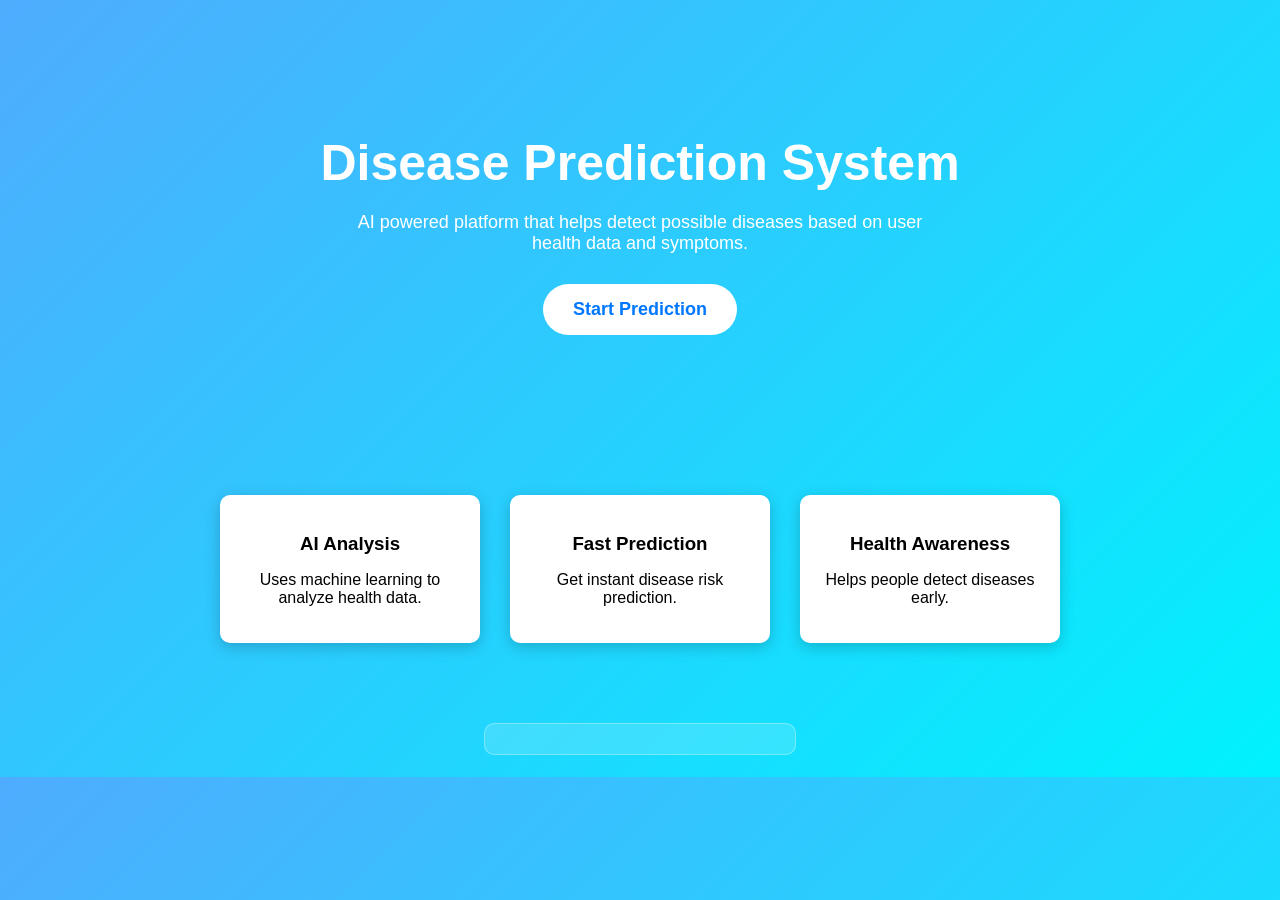
<file: index.html>
<!DOCTYPE html>
<html lang="en">

<head>
<meta charset="UTF-8">
<title>Disease Prediction System</title>
<link rel="stylesheet" href="style.css">
</head>

<body>

<div class="hero">

<h1>Disease Prediction System</h1>

<p>
AI powered platform that helps detect possible diseases 
based on user health data and symptoms.
</p>

<a href="predict.html">
<button class="start-btn">Start Prediction</button>
</a>

</div>

<div class="features">

<div class="card">
<h3>AI Analysis</h3>
<p>Uses machine learning to analyze health data.</p>
</div>

<div class="card">
<h3>Fast Prediction</h3>
<p>Get instant disease risk prediction.</p>
</div>

<div class="card">
<h3>Health Awareness</h3>
<p>Helps people detect diseases early.</p>
</div>

</div>
<h2 id="displayResult" style="margin-top: 20px; font-weight: bold;"></h2>
    <a href="suggestions.html" id="suggestBtn" class="start-btn" style="display: none; text-decoration: none; background: #ffcc00; color: black; margin-top: 10px;">View Health Suggestions</a>

    <script>
        function calculateResult() {
            var g = document.getElementById('glucose').value;
            var b = document.getElementById('bp').value;
            var bmi = document.getElementById('bmi').value;
            var a = document.getElementById('age').value;
            var res = document.getElementById('displayResult');
            var sBtn = document.getElementById('suggestBtn');

            if (g === "" || b === "" || bmi === "" || a === "") {
                alert("Please fill all details!");
                return;
            }

            // Logic check
            if (g > 125 || bmi > 30 || b > 90) {
                res.innerHTML = "Result: High Risk";
                res.style.color = "red";
            } else if (a > 45 && g > 110) {
                res.innerHTML = "Result: Moderate Risk";
                res.style.color = "orange";
            } else {
                res.innerHTML = "Result: Normal (Healthy)";
                res.style.color = "lime";
            }

            // Result aane ke baad button dikhayein
            sBtn.style.display = "inline-block";
        }
    </script>
</body>
</html>
</body>

</html>
</file>
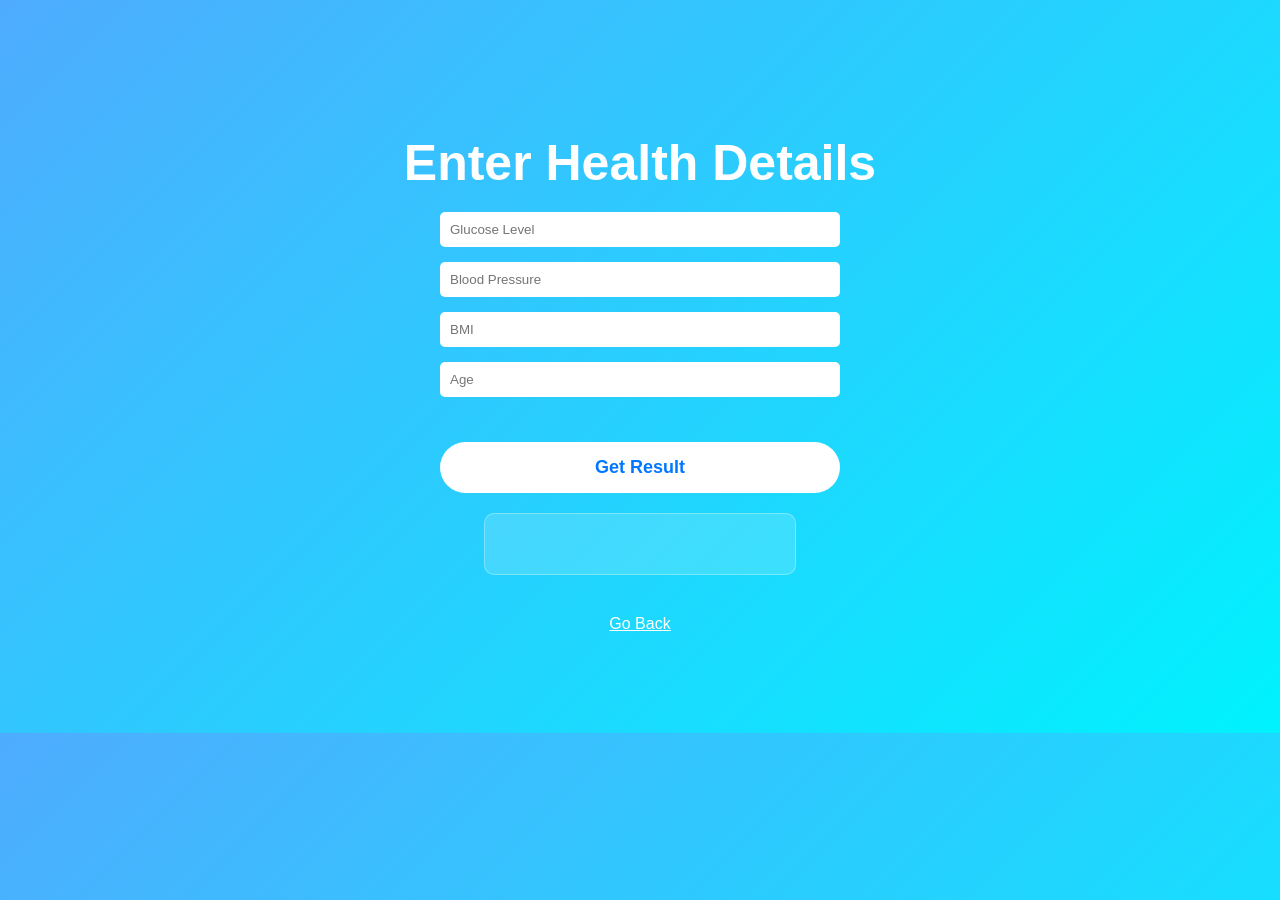
<file: predict.html>
<!DOCTYPE html>
<html lang="en">
<head>
    <meta charset="UTF-8">
    <title>Predict Disease</title>
    <link rel="stylesheet" href="style.css">
</head>
<body>
    <div class="hero">
        <h1>Enter Health Details</h1>
        
        <div style="display: flex; flex-direction: column; max-width: 400px; margin: auto; gap: 15px;">
            <input type="number" id="glucose" placeholder="Glucose Level" style="padding: 10px; border-radius: 5px; border: none; color: black;">
            <input type="number" id="bp" placeholder="Blood Pressure" style="padding: 10px; border-radius: 5px; border: none; color: black;">
            <input type="number" id="bmi" placeholder="BMI" style="padding: 10px; border-radius: 5px; border: none; color: black;">
            <input type="number" id="age" placeholder="Age" style="padding: 10px; border-radius: 5px; border: none; color: black;">
            
            <button onclick="calculateResult()" class="start-btn">Get Result</button>
        </div>

        <h2 id="displayResult" style="margin-top: 20px; font-weight: bold; min-height: 30px;"></h2>
        
        <a href="suggestions.html" id="suggestBtn" class="start-btn" style="display: none; text-decoration: none; background: #ffcc00; color: black; margin-top: 10px;">View Health Suggestions</a>
        
        <br><br>
        <a href="index.html" style="color: white;">Go Back</a>
    </div>

    <script>
        function calculateResult() {
            // Values pick karna
            var g = document.getElementById('glucose').value;
            var b = document.getElementById('bp').value;
            var bmi = document.getElementById('bmi').value;
            var a = document.getElementById('age').value;
            var res = document.getElementById('displayResult');
            var sBtn = document.getElementById('suggestBtn');

            // Agar koi box khali hai
            if (g === "" || b === "" || bmi === "" || a === "") {
                alert("Please fill all details!");
                return;
            }

            // Logic calculation
            if (g > 125 || bmi > 30 || b > 90) {
                res.innerHTML = "Result: High Risk Detected";
                res.style.color = "#ff4d4d"; 
            } else if (a > 45 && g > 110) {
                res.innerHTML = "Result: Moderate Risk Detected";
                res.style.color = "orange";
            } else {
                res.innerHTML = "Result: Normal (Healthy)";
                res.style.color = "#2ecc71";
            }

            // Button dikhana
            sBtn.style.display = "inline-block";
        }
    </script>
    
</body>
</html>
</file>
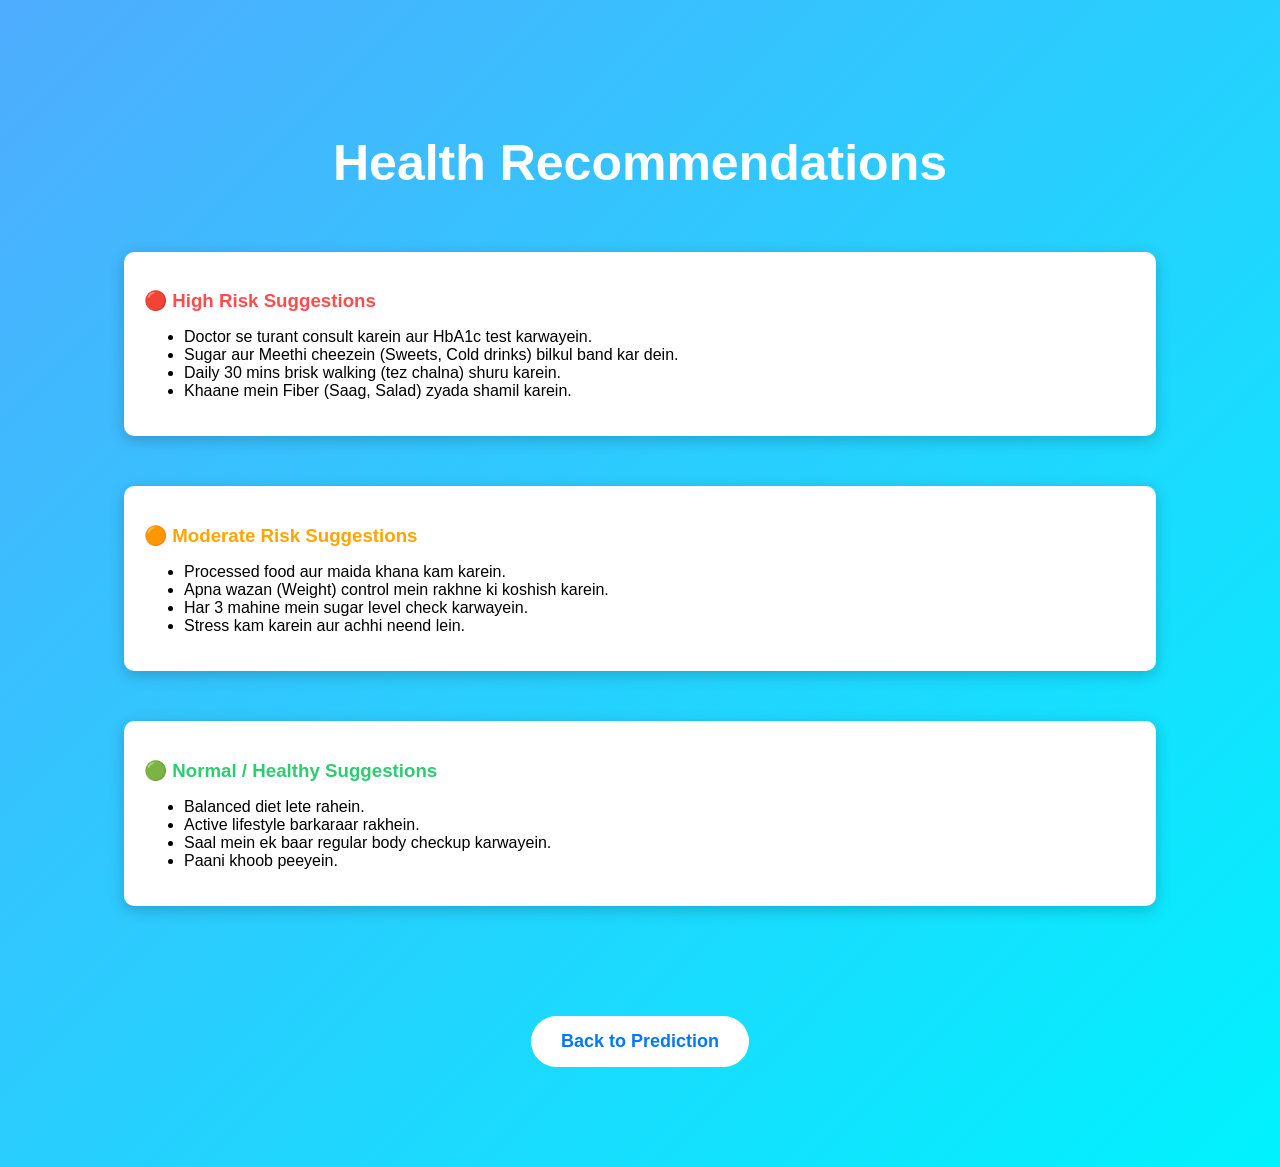
<file: suggestions.html>
<!DOCTYPE html>
<html lang="en">
<head>
    <meta charset="UTF-8">
    <title>Health Suggestions</title>
    <link rel="stylesheet" href="style.css">
</head>
<body>
    <div class="hero">
        <h1>Health Recommendations</h1>
        
        <div class="features" style="flex-direction: column; align-items: center;">
            
            <div class="card" style="width: 80%; text-align: left; margin-bottom: 20px;">
                <h3 style="color: #ff4d4d;">🔴 High Risk Suggestions</h3>
                <ul>
                    <li>Doctor se turant consult karein aur HbA1c test karwayein.</li>
                    <li>Sugar aur Meethi cheezein (Sweets, Cold drinks) bilkul band kar dein.</li>
                    <li>Daily 30 mins brisk walking (tez chalna) shuru karein.</li>
                    <li>Khaane mein Fiber (Saag, Salad) zyada shamil karein.</li>
                </ul>
            </div>

            <div class="card" style="width: 80%; text-align: left; margin-bottom: 20px;">
                <h3 style="color: orange;">🟠 Moderate Risk Suggestions</h3>
                <ul>
                    <li>Processed food aur maida khana kam karein.</li>
                    <li>Apna wazan (Weight) control mein rakhne ki koshish karein.</li>
                    <li>Har 3 mahine mein sugar level check karwayein.</li>
                    <li>Stress kam karein aur achhi neend lein.</li>
                </ul>
            </div>

            <div class="card" style="width: 80%; text-align: left; margin-bottom: 20px;">
                <h3 style="color: #2ecc71;">🟢 Normal / Healthy Suggestions</h3>
                <ul>
                    <li>Balanced diet lete rahein.</li>
                    <li>Active lifestyle barkaraar rakhein.</li>
                    <li>Saal mein ek baar regular body checkup karwayein.</li>
                    <li>Paani khoob peeyein.</li>
                </ul>
            </div>

        </div>

        <a href="predict.html" class="start-btn" style="text-decoration: none; display: inline-block;">Back to Prediction</a>
    </div>
</body>
</html>
</file>
<file: style.css>
body{
margin:0;
font-family:Arial;
background:linear-gradient(135deg,#4facfe,#00f2fe);
color:white;
text-align:center;
}

.hero{
padding:100px 20px;
}

.hero h1{
font-size:50px;
margin-bottom:20px;
}

.hero p{
font-size:18px;
max-width:600px;
margin:auto;
}

.start-btn{
margin-top:30px;
padding:15px 30px;
font-size:18px;
border:none;
border-radius:30px;
background:white;
color:#0077ff;
cursor:pointer;
font-weight:bold;
}

.start-btn:hover{
background:#e6e6e6;
}

.features{
display:flex;
justify-content:center;
gap:30px;
margin-top:60px;
padding-bottom:60px;
}

.card{
background:white;
color:black;
padding:20px;
width:220px;
border-radius:10px;
box-shadow:0px 4px 15px rgba(0,0,0,0.2);
}

.card h3{
margin-bottom:10px;
}
/* Result Card Design */
#displayResult {
    padding: 15px;
    border-radius: 10px;
    background: rgba(255, 255, 255, 0.15); /* Halki safed transparency */
    display: inline-block;
    min-width: 280px;
    margin-top: 20px;
    border: 1px solid rgba(255, 255, 255, 0.3);
    font-size: 22px;
    transition: all 0.5s ease;
}

/* Input boxes par click karne par glow effect */
input:focus {
    outline: none;
    border: 2px solid #ffcc00 !important;
    box-shadow: 0 0 15px rgba(255, 204, 0, 0.6);
    transform: scale(1.02); /* Thoda sa bada hoga focus par */
}

/* Suggestions button ka alag style */
#suggestBtn {
    background: #ffcc00;
    color: #000;
    box-shadow: 0px 4px 15px rgba(255, 204, 0, 0.4);
    animation: fadeIn 1s ease-in;
}

@keyframes fadeIn {
    from { opacity: 0; transform: translateY(10px); }
    to { opacity: 1; transform: translateY(0); }
}
</file>
